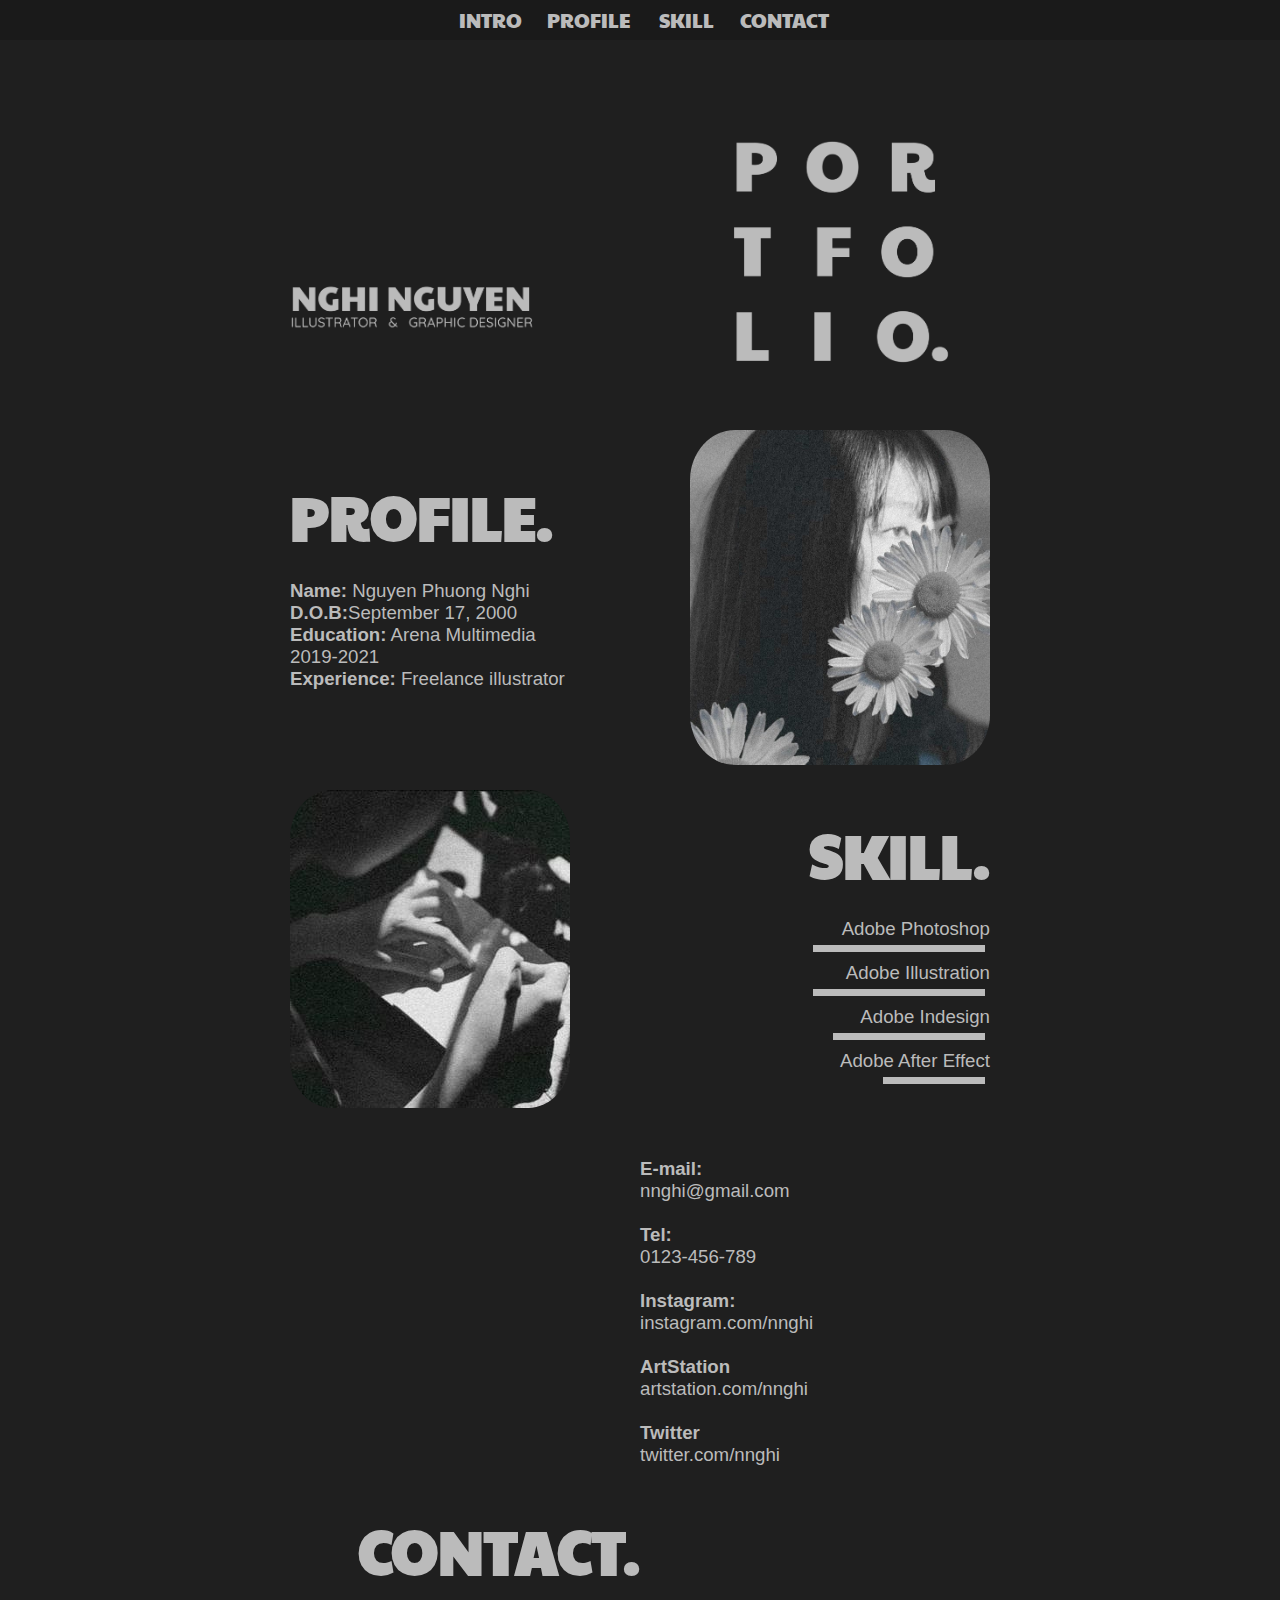
<file: index.html>
<!doctype html>
<html>
	<body style="background-color:#1F1F1F"></body>

<head>
<meta charset="utf-8">
<title>Portfolio</title>
	<link href="css/main.css" rel="stylesheet">
</head>

<body> 
	<div class="header"></div>
<div id="menu">
        <ul>
          <li><a href="#pagend1">INTRO</a></li>
          <li><a href="#pagend2">PROFILE</a></li>
          <li><a href="#pagend3">SKILL</a></li>
          <li><a href="#pagend4">CONTACT</a></li>
        </ul>
	</div>
	<div class="content">
			<div class="intro" id="pagend1">
					<div class="one-third">
					  <img class="img2" src="images/1.png">
				</div>
				<div class="two-third">
					<img class="img" src="images/PORTFOLIO.png">

				</div>

		  </div>
			<div class="profile" id="pagend2">
				  <div class="one-third">
					  <br><br>
					<h2 class="no-margin-top">PROFILE.</h2>
					  <br>
					  <p><b>Name:</b> Nguyen Phuong Nghi</p>
					  <p><b>D.O.B:</b>September 17, 2000</p>
					  <p><b>Education:</b> Arena Multimedia <br> 2019-2021</p>
					  <p><b>Experience:</b> Freelance illustrator</p>
				</div>
			  <div class="two-third">
					<img class="feature-image" src="images/118444699_354271712270626_7520605489828677236_n.jpg">
			  </div>
			</div>
				<div class="skill" id="pagend3">
						<div class="one-third">
							<img class="feature-image" src="images/118982030_3027409414032024_7689207101286142028_n.jpg">	
						</div>
					  <div class="two-third">
							<br>
						<h2 class="no-margin-top">SKILL.</h2><br>
						<p>Adobe Photoshop</p>
							<div class="pts"></div><br>
						<p>Adobe Illustration</p>
							<div class="pts"></div><br>
						<p>Adobe Indesign</p>
							<div class="id"></div><br>
						<p>Adobe After Effect</p>
							<div class="foo ae"></div><br>
					  </div>
				</div> 
			<br><br>
			<div class="contact" id="pagend4">
							  <div class="one-third">
					  <br><br>
					  <p><b>E-mail:</b><br> nnghi@gmail.com</p><br>
					  <p><b>Tel:</b><br> 0123-456-789</p><br>
					  <p><b>Instagram:</b><br> instagram.com/nnghi</p><br>
					  <p><b>ArtStation</b><br> artstation.com/nnghi</p><br>
					  <p><b>Twitter</b><br> twitter.com/nnghi</p>
					  </div>
				<div class="two-third">
						  <br>
						<h2 class="no-margin-top">CONTACT.</h2><br>
					</div>
				<br><br>
		</div>
	</div>
</body>
</html>
</file>
<file: css/main.css>
/* CSS Document */
@import url('https://fonts.googleapis.com/css2?family=Paytone+One&display=swap');

/*Reset CSS==*/* {
	margin: 0;
	padding: 0;
}
body{
 scroll-behavior: smooth;
}
menu {
	position: fixed;
}
a:hover {
  color: #fff;
}
#menu ul {
	text-align: center;
	font-family: 'Paytone One', sans-serif;
	list-style-type: none;
	background: #1A1A1A;
}

#menu li {
	display: inline-block;
	width: 100px;
	height: 40px;
	line-height: 40px;
	margin-left: -5px;
}
#menu a {
	text-decoration: none;
	color: #BBBBBB;
	display: block;
	font-size: 20px;
}
#menu a:hover {
	color:#82AC99;
}
.one-third {
	width: 50%;
	float: left;
	box-sizing: border-box;
	margin-top: 20px;
	font-family: 'Quicksand', sans-serif;
	color:#BBBBBB;
	font-size: 14pt;
}
.no-margin-top {
	font-family: 'Paytone One', sans-serif;
	margin-top: 0;
	font-size: 60px
}
.nghi {
	font-family: 'Paytone One', sans-serif;
	margin-top: 0;
	font-size: 40px
}
.two-third {
	width: 50%;
	float: left;
	box-sizing: border-box;
	padding-left: 40px;
	text-align: right;
	margin-top: 20px;
	font-family: 'Quicksand', sans-serif;
	color: #BBBBBB;
	font-size: 14pt;
}
.feature-image {
	max-width: 300px;
	border-radius: 15%;
}
.content {
	width: 700px;
	height: 1500px;
	margin: 0 auto;
	padding: 20px 40px;
}
.img {
	max-width: 300px;
}
.img2 {
	max-width: 270px;
}
.id {
	float:right;
	width: 150px;
	height: 5px;
	margin: 5px;
	border: 1px solid;
	background: #bbbbbb;
}
.ae {
	float:right;
	width: 100px;
	height: 5px;
	margin: 5px;
	border: 1px solid;
	background: #bbbbbb;
}
.pts{
	float:right;
	width: 170px;
	height: 5px;
	margin: 5px;
	border: 1px solid;
	background: #bbbbbb;
	
}
</file>
